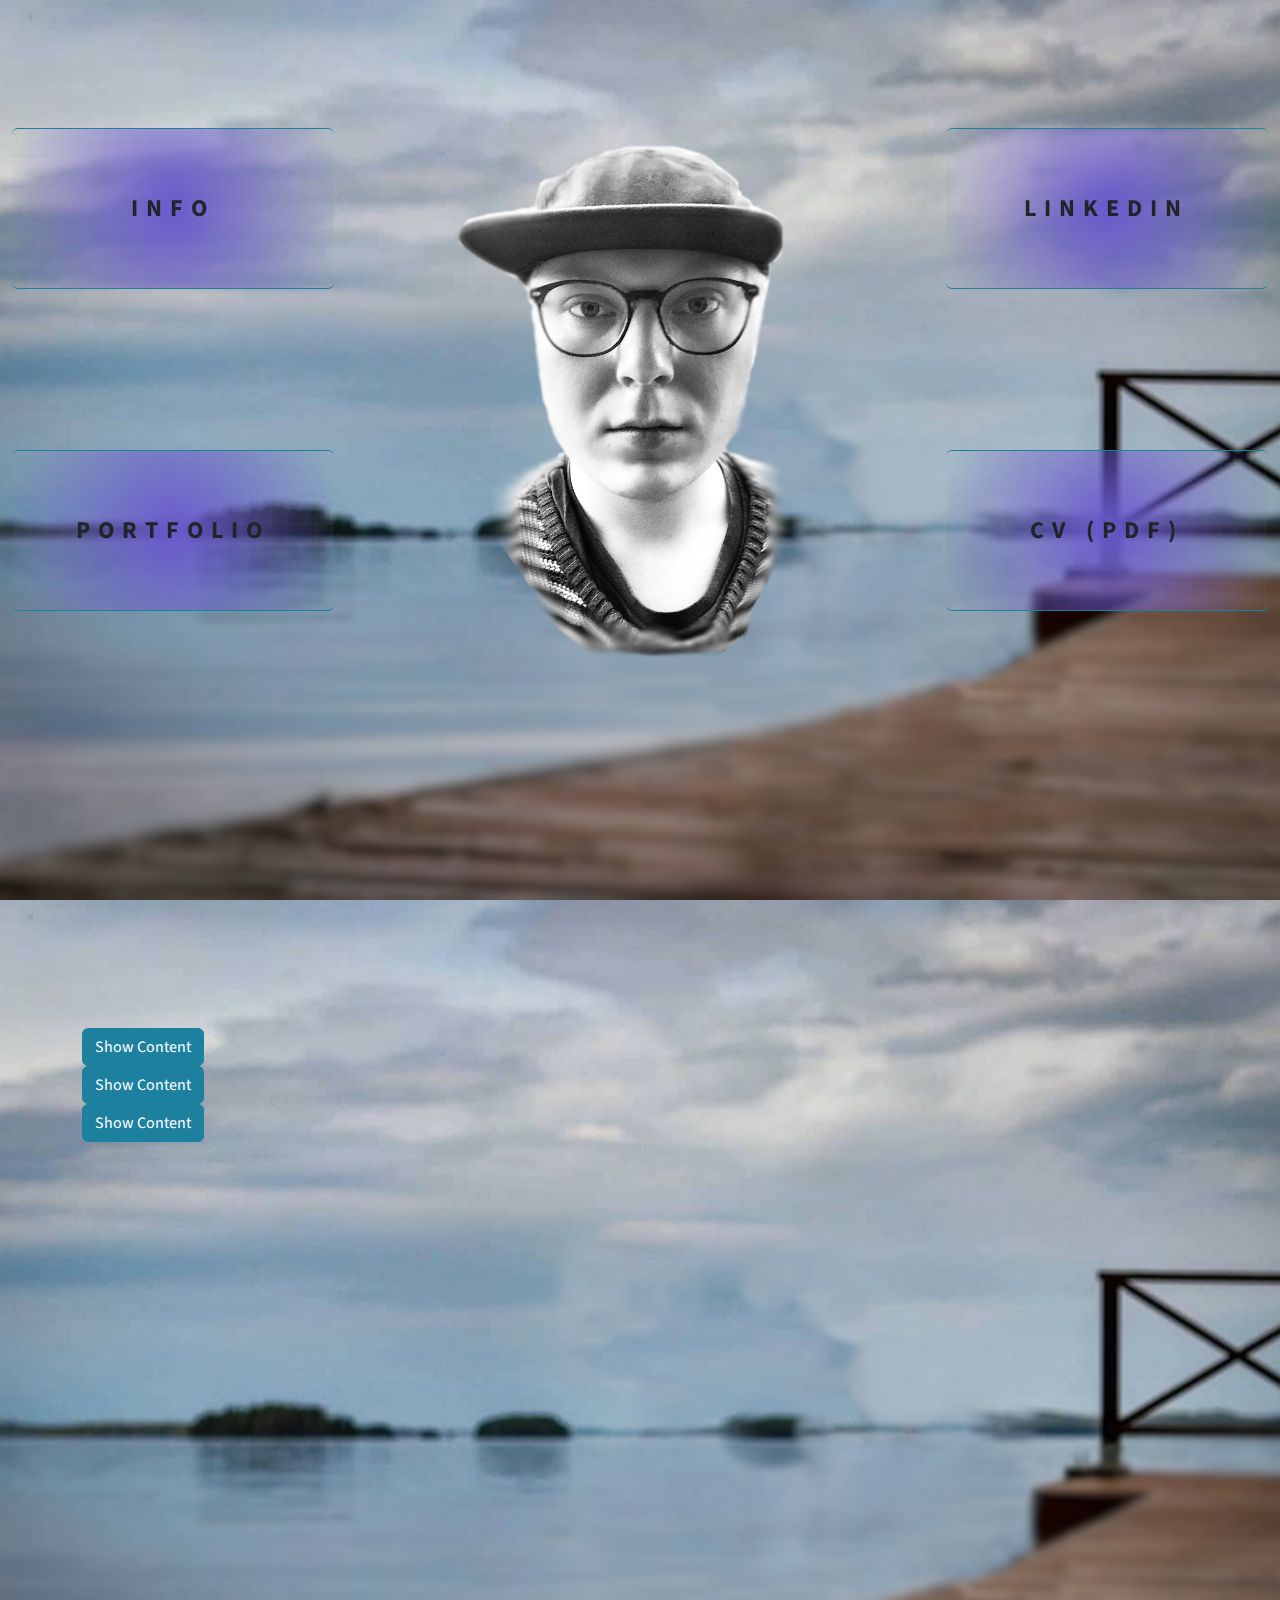
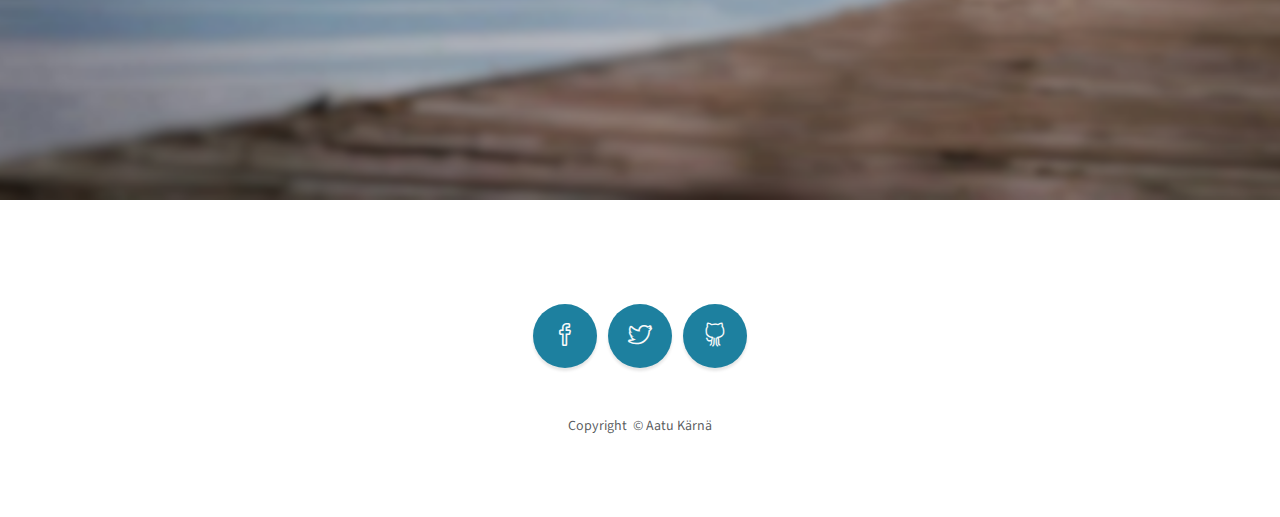
<file: index.html>
<!DOCTYPE html>
<html data-bs-theme="light" lang="en">

<head>
    <meta charset="utf-8">
    <meta name="viewport" content="width=device-width, initial-scale=1.0, shrink-to-fit=no">
    <title>Home - Portfolio1</title>
    <meta name="description" content="First portfolio attempt">
    <link rel="stylesheet" href="assets/bootstrap/css/bootstrap.min.css">
    <link rel="stylesheet" href="https://fonts.googleapis.com/css?family=Source+Sans+Pro:300,400,700,300italic,400italic,700italic&amp;display=swap">
    <link rel="stylesheet" href="assets/fonts/font-awesome.min.css">
    <link rel="stylesheet" href="assets/fonts/simple-line-icons.min.css">
    <link rel="stylesheet" href="assets/css/untitled.css">
</head>

<body id="page-top">
    <nav class="navbar navbar-expand" id="sidebar-wrapper">
        <div class="container"><button data-bs-toggle="collapse" class="navbar-toggler d-none" data-bs-target="#"></button>
            <div class="collapse navbar-collapse">
                <ul class="navbar-nav sidebar-nav" id="sidebar-nav">
                    <li class="nav-item sidebar-brand"><a class="nav-link active" href="#page-top">Portfolio1</a></li>
                    <li class="nav-item sidebar-nav-item"><a class="nav-link" href="#page-top">Home</a></li>
                    <li class="nav-item sidebar-nav-item"><a class="nav-link" href="#about">About</a></li>
                    <li class="nav-item sidebar-nav-item"><a class="nav-link" href="#services">Services</a></li>
                    <li class="nav-item sidebar-nav-item"><a class="nav-link" href="#portfolio">Portfolio</a></li>
                    <li class="nav-item sidebar-nav-item"><a class="nav-link" href="#contact">Contact</a></li>
                </ul>
            </div>
        </div>
    </nav>
    <header class="d-flex masthead" style="background-image:url('assets/img/ker.png');">
        <div class="container" style="height: 100%;">
            <div class="col" style="height: 50%;width: 100%;"><button class="btn btn-primary glow-on-hover button" type="button" style="width: 80%;height: 50%;">Info</button></div>
            <div class="col d-flex" style="height: 50%;width: 100%;text-align: center;"><button class="btn btn-primary glow-on-hover button" type="button" style="width: 80%;height: 50%;">Portfolio</button></div>
        </div>
        <div class="container" style="height: 100%;">
            <div class="col" style="height: 100%;width: 100%;text-align: center;"><img src="assets/img/naamav3.png" style="max-width: 100%; max-height: 100%;"></div>
        </div>
        <div class="container" style="height: 100%;">
            <div class="col" style="height: 50%;width: 100%;text-align: right;"><button class="btn btn-primary glow-on-hover button" type="button" style="width: 80%;height: 50%;">LinkedIn</button></div>
            <div class="col" style="height: 50%;width: 100%;text-align: right;"><button class="btn btn-primary glow-on-hover button" type="button" style="width: 80%;height: 50%;">CV (PDF)</button></div>
        </div>
    </header>
    <section class="masthead d-flex" style="background-image:url('assets/img/ker.png');">
        <div class="container">
            <div class="col">
                <div><a class="btn btn-primary" data-bs-toggle="collapse" aria-expanded="false" aria-controls="collapse-1" href="#collapse-1" role="button">Show Content</a>
                    <div class="collapse" id="collapse-1">
                        <p>Collapse content.</p>
                    </div>
                </div>
            </div>
            <div class="col">
                <div><a class="btn btn-primary" data-bs-toggle="collapse" aria-expanded="false" aria-controls="collapse-2" href="#collapse-2" role="button">Show Content</a>
                    <div class="collapse" id="collapse-2">
                        <p>Collapse content.</p>
                    </div>
                </div>
            </div>
            <div class="col">
                <div><a class="btn btn-primary" data-bs-toggle="collapse" aria-expanded="false" aria-controls="collapse-3" href="#collapse-3" role="button">Show Content</a>
                    <div class="collapse" id="collapse-3">
                        <p>Collapse content.</p>
                    </div>
                </div>
            </div>
        </div>
    </section>
    <footer class="footer text-center">
        <div class="container">
            <ul class="list-inline mb-5">
                <li class="list-inline-item">&nbsp;<a class="link-light social-link rounded-circle" href="#"><i class="icon-social-facebook"></i></a></li>
                <li class="list-inline-item">&nbsp;<a class="link-light social-link rounded-circle" href="#"><i class="icon-social-twitter"></i></a></li>
                <li class="list-inline-item">&nbsp;<a class="link-light social-link rounded-circle" href="#"><i class="icon-social-github"></i></a></li>
            </ul>
            <p class="text-muted mb-0 small">Copyright &nbsp;© Aatu Kärnä</p>
        </div><a class="scroll-to-top rounded" href="#page-top"><i class="fa fa-angle-up"></i></a>
    </footer>
    <script src="assets/bootstrap/js/bootstrap.min.js"></script>
    <script src="assets/js/stylish-portfolio.js"></script>
</body>

</html>
</file>
<file: assets/css/untitled.css>
.button {
  /*--main-color: rgb(46, 213, 115);*/
  --main-bg-color: rgba(106, 90, 205, 1);
  --pattern-color: rgba(46, 213, 116, 0.073);
  filter: hue-rotate(0deg);
  cursor: pointer;
  text-transform: uppercase;
  letter-spacing: 0.5rem;
  background: radial-gradient( circle, var(--main-bg-color) 0%, rgba(0, 0, 0, 0) 95% ), linear-gradient(var(--pattern-color) 1px, transparent 1px), linear-gradient(to right, var(--pattern-color) 1px, transparent 1px);
  background-size: cover, 15px 15px, 15px 15px;
  background-position: center center, center center, center center;
  border-image: radial-gradient( circle, var(--main-color) 0%, rgba(0, 0, 0, 0) 100% ) 1;
  border-width: 1px 0 1px 0;
  color: var(--main-color);
  padding: 1rem 3rem;
  font-weight: 700;
  font-size: 1.5rem;
  transition: background-size 0.2s ease-in-out;
}

.button:hover {
  background-size: cover, 10px 10px, 10px 10px;
}

.button:active {
  filter: hue-rotate(250deg);
}
</file>
